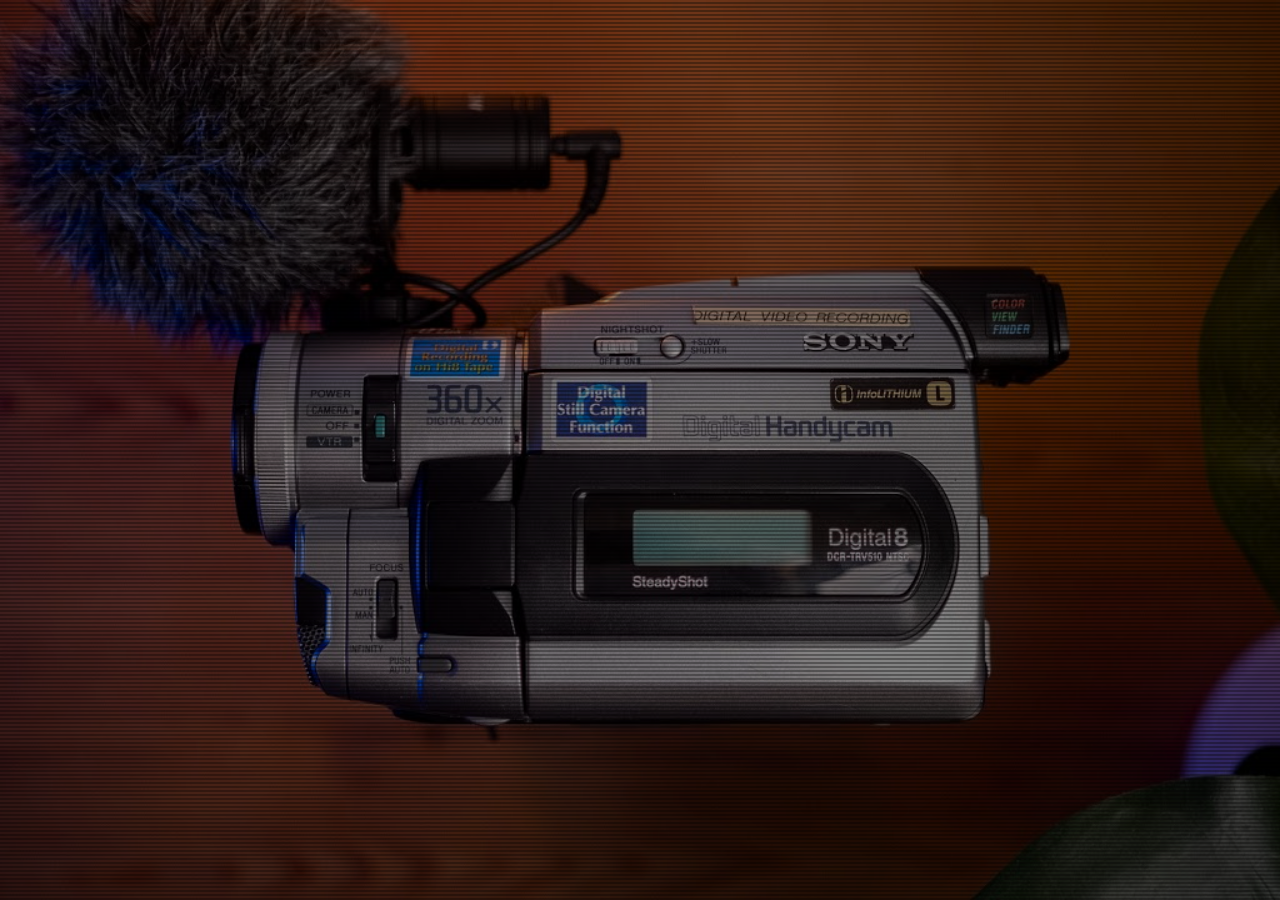
<file: index.html>
<!DOCTYPE html>
<html lang="es">
<head>
  <meta charset="UTF-8" />
  <meta name="viewport" content="width=device-width, initial-scale=1.0" />
  <title>DIGICAM GT</title>

  <!-- Fuentes de Google -->
  <link rel="preconnect" href="https://fonts.googleapis.com" />
  <link rel="preconnect" href="https://fonts.gstatic.com" crossorigin />
  <link href="https://fonts.googleapis.com/css2?family=IBM+Plex+Sans:ital,wght@0,100..700;1,100..700&display=swap" rel="stylesheet" />
  <link href="https://fonts.googleapis.com/css2?family=Source+Sans+3:ital,wght@0,200..900;1,200..900&display=swap" rel="stylesheet" />
  <link href="https://fonts.googleapis.com/css2?family=Work+Sans:ital,wght@0,100..900;1,100..900&display=swap" rel="stylesheet" />

  <!-- Estilos -->
  <link rel="stylesheet" href="Styless.css" />

  <!-- Animate.css -->
  <link rel="stylesheet" href="https://cdnjs.cloudflare.com/ajax/libs/animate.css/4.1.1/animate.min.css" />
</head>
<div class="scanlines"></div>

<div class="intro-wrap">
	<div class="noise"></div>
	<div class="noise noise-moving"></div>


</div>
<body>
  <div class="container">
    <div class="image-sequence" id="slideshow"></div>
    <h1 class="title animate__animated animate__swashIn" id="titleText">Bienvenido a la experiencia</h1>
    <div class="btn-container" id="btnContainer" style="display: none;">
      <button onclick="window.location.href='Menu.html'">quieres recordarlo?</button>
    </div>
  </div>

  <script>// === Frases posibles para mostrar aleatoriamente ===
const frases = [
  "¿Nostalgia acaso?",
  "¿Antes era mejor no?....",
  "120 MP o simplemente 5MP",
  "Ser uno más? o tener el vibe",
  "So can you wonder for a spell and live in parallel",
  "VHS O SD ",
  "FLash? Porsupuesto",
  "Personalidad claro",
  "Toj mire esta en mi pagina hola jajaja pongame 100 me desbele haciendo solo la intro ",
  "Cybershoot, coolpix , easyshare, power shoo y mas.....",
];

const titleText = document.getElementById("titleText");
const slideshow = document.getElementById("slideshow");
const btn = document.getElementById("btnContainer");

// === Mostrar frase aleatoria ===
function mostrarFraseAleatoria() {
  const fraseAleatoria = frases[Math.floor(Math.random() * frases.length)];
  titleText.innerText = fraseAleatoria;
}
mostrarFraseAleatoria();

// === Slideshow ===
const imagenes = ['Handy.jpg', 'JVC.jpg', 'maxresdefault.jpg',  'sddefault.jpg', '2583685735.jpg',  ];
let index = 0;

function cambiarImagen() {
  slideshow.style.backgroundImage = `url(${imagenes[index]})`;
  index = (index + 1) % imagenes.length;
}

cambiarImagen();
setInterval(cambiarImagen, 5000);




setTimeout(() => {
  const btn = document.getElementById('btnContainer');
  btn.classList.add('show');
}, 2000);

setTimeout(() => {
  const btn = document.getElementById('btnContainer');
  btn.style.display = 'block';
  btn.style.animation = 'fadeInLento 6s ease forwards';
  // o si usas una clase con animación, usa esto:
  // btn.classList.add('show');
}, 2000);


console.clear();
Splitting();</script>
</body>
</html>
</file>
<file: Styless.css>
/* Paleta de colores usada */
:root {
  --color-fondo: #383D43;      /* Gris oscuro (fondo general) */
  --color-texto: #DDD0BE;      /* Beige claro (texto principal) */
  --color-acento: #6D6E8C;     /* Azul grisáceo (botones y acentos) */
  --color-acento-hover: #B2B1B7; /* Hover botón */
  --color-boton-texto: #F1F1EE;  /* Texto en botón */
  --color-titulo-sombra: #222831; /* Sombra texto título */
}

@import url('https://fonts.googleapis.com/css?family=Press+Start+2P');

$dark: #270245;
$light: #fd5d8d;
$white: #fff;

* {
	margin: 0;
	padding: 0;
	box-sizing:border-box;

	&::selection {
		background: $light;
		color: darken($light, 20);
		color: $dark;
	}
}

html, body {
	width: 100%;
	height: 100%;
}

body {
  position: relative;
  background: #000;
  overflow: hidden;

  &:before {
    content: '';
    position: absolute;
    left: 0;
    top: 0;
    right: 0;
    bottom: 0;
    background: radial-gradient(ellipse at center, rgba(0,0,0,0) 0%, rgba(0,0,0,.4) 100%);
    z-index: 500;
    mix-blend-mode: overlay;
		pointer-events: none;
  }
}

.noise {
  position: fixed;
  top: 0;
  left: 0;
  width: 100vw;
  height: 100vh;
  overflow: hidden;
  z-index: 400;
  opacity: .8;
  pointer-events: none;

  &:before {
    content: '';
    position: absolute;
    top: 0;
    left: 0;
    right: 0;
    bottom: 0;
    background: url('https://ice-creme.de/images/background-noise.png');
    pointer-events: none;
  }

  &-moving {
    opacity: 1;
    z-index: 450;

    &:before {
      will-change: background-position;
      animation: noise 1s infinite alternate;
    }
  }
}

.scanlines {
  position: fixed;
  left: 0;
  top: 0;
  width: 100vw;
  height: 100vh;
  pointer-events: none;
  z-index: 300;
  opacity: .6;
  will-change: opacity;
  animation: opacity 3s linear infinite;

  &:before {
    content: '';
    position: absolute;
    left: 0;
    top: 0;
    right: 0;
    bottom: 0;
    pointer-events: none;
    background: linear-gradient(to bottom, transparent 50%, rgba(0, 0, 0, .5) 51%);
    background-size: 100% 4px;
    will-change: background, background-size;
    animation: scanlines .2s linear infinite;
  }
}

.intro-wrap {
  position: fixed;
  top: 0;
  left: 0;
  font-family: 'Press Start 2P', cursive;
  color: var(--color-texto); /* ✔ Cambiado */
  font-size: 2rem;
  width: 100vw;
  height: 100vh;
  background: var(--color-fondo); /* ✔ Cambiado */

  .noise {
    &:before {
      background-size: 200%;
    }
  }

  .play, .time, .recordSpeed {
    will-change: text-shadow;
    animation: rgbText 2s steps(9) infinite alternate;
    color: var(--color-texto); /* ✔ Añadido si faltara */
  }

  .char {
    animation: type 1.2s infinite alternate;
    animation-delay: calc(60ms * var(--char-index));
  }
}

 .time {
  position: absolute;
  right: 2rem;
  top: 2rem;
  will-change: text-shadow;
  animation: rgbText 1s steps(9) 0s infinite alternate;
  color: var(--color-texto); /* Aplicar color según paleta */
}

.recordSpeed {
  position: absolute;
  left: 2rem;
  bottom: 2rem;
  will-change: text-shadow;
  animation: rgbText 1s steps(9) 0s infinite alternate;
  color: var(--color-texto); /* Aplicar color según paleta */
}




/* Animations */
@keyframes noise {
  0%, 100% {background-position: 0 0;}
  10% {background-position: -5% -10%;}
  20% {background-position: -15% 5%;}
  30% {background-position: 7% -25%;}
  40% {background-position: 20% 25%;}
  50% {background-position: -25% 10%;}
  60% {background-position: 15% 5%;}
  70% {background-position: 0 15%;}
  80% {background-position: 25% 35%;}
  90% {background-position: -10% 10%;}
}

@keyframes opacity {
  0% {opacity: .6;}
  20% {opacity:.3;}
  35% {opacity:.5;}
  50% {opacity:.8;}
  60% {opacity:.4;}
  80% {opacity:.7;}
  100% {opacity:.6;}
}

@keyframes scanlines {
  from {
    background: linear-gradient(to bottom, transparent 50%, rgba(0, 0, 0, .5) 51%);
		background-size: 100% 4px;
  }
  to {
    background: linear-gradient(to bottom, rgba(0, 0, 0, .5) 50%, transparent 51%);
		background-size: 100% 4px;
  }
}

@keyframes rgbText {
  0% {
    text-shadow: -1px 1px 8px rgba(255, 255, 255, 0.6), 1px -1px 8px rgba(255, 255, 235, 0.7), 0px 0 1px rgba(251, 0, 231, 0.8), 0 0px 3px rgba(0, 233, 235, 0.8), 0px 0 3px rgba(0, 242, 14, 0.8), 0 0px 3px rgba(244, 45, 0, 0.8), 0px 0 3px rgba(59, 0, 226, 0.8);
  }
  25% {
    text-shadow: -1px 1px 8px rgba(255, 255, 255, 0.6), 1px -1px 8px rgba(255, 255, 235, 0.7), 0px 0 1px rgba(251, 0, 231, 0.8), 0 0px 3px rgba(0, 233, 235, 0.8), 0px 0 3px rgba(0, 242, 14, 0.8), 0 0px 3px rgba(244, 45, 0, 0.8), 0px 0 3px rgba(59, 0, 226, 0.8);
  }
  45% {
    text-shadow: -1px 1px 8px rgba(255, 255, 255, 0.6), 1px -1px 8px rgba(255, 255, 235, 0.7), 5px 0 1px rgba(251, 0, 231, 0.8), 0 5px 1px rgba(0, 233, 235, 0.8), -5px 0 1px rgba(0, 242, 14, 0.8), 0 -5px 1px rgba(244, 45, 0, 0.8), 5px 0 1px rgba(59, 0, 226, 0.8);
  }
  50% {
    text-shadow: -1px 1px 8px rgba(255, 255, 255, 0.6), 1px -1px 8px rgba(255, 255, 235, 0.7), -5px 0 1px rgba(251, 0, 231, 0.8), 0 -5px 1px rgba(0, 233, 235, 0.8), 5px 0 1px rgba(0, 242, 14, 0.8), 0 5px 1px rgba(244, 45, 0, 0.8), -5px 0 1px rgba(59, 0, 226, 0.8);
  }
  55% {
    text-shadow: -1px 1px 8px rgba(255, 255, 255, 0.6), 1px -1px 8px rgba(255, 255, 235, 0.7), 0px 0 3px rgba(251, 0, 231, 0.8), 0 0px 3px rgba(0, 233, 235, 0.8), 0px 0 3px rgba(0, 242, 14, 0.8), 0 0px 3px rgba(244, 45, 0, 0.8), 0px 0 3px rgba(59, 0, 226, 0.8);
  }
  90% {
    text-shadow: -1px 1px 8px rgba(255, 255, 255, 0.6), 1px -1px 8px rgba(255, 255, 235, 0.7), -5px 0 1px rgba(251, 0, 231, 0.8), 0 5px 1px rgba(0, 233, 235, 0.8), 5px 0 1px rgba(0, 242, 14, 0.8), 0 -5px 1px rgba(244, 45, 0, 0.8), 5px 0 1px rgba(59, 0, 226, 0.8);
  }
  100% {
    text-shadow: -1px 1px 8px rgba(255, 255, 255, 0.6), 1px -1px 8px rgba(255, 255, 235, 0.7), 5px 0 1px rgba(251, 0, 231, 0.8), 0 -5px 1px rgba(0, 233, 235, 0.8), -5px 0 1px rgba(0, 242, 14, 0.8), 0 5px 1px rgba(244, 45, 0, 0.8), -5px 0 1px rgba(59, 0, 226, 0.8);
  }
}

@keyframes type {
  0%, 19% {opacity:0;}
  20%, 100% {opacity:1;}
}

/* Reset básico */
* {
  margin: 0;
  padding: 0;
  box-sizing: border-box;
}

/* Body y html ocupan toda la pantalla */
html, body {
  height: 100%;
  font-family: 'Source Sans 3', sans-serif;
  background-color: var(--color-fondo);
  color: var(--color-texto);
  overflow: hidden;
  display: flex;
  justify-content: center;
  align-items: center;
}

/* Contenedor principal */
.container {
  position: relative;
  width: 100vw;
  height: 100vh;
  overflow: hidden;
  display: flex;
  flex-direction: column;
  justify-content: center;
  align-items: center;
}

/* Slideshow de imágenes */
.image-sequence {
  position: absolute;
  top: 0; left: 0;
  width: 100%;
  height: 100%;
  background-size: cover;
  background-position: center;
  filter: brightness(0.6); /* oscurecer para que el texto destaque */
  z-index: 0;
  transition: background-image 1s ease-in-out;
}

/* Título */
.title {
  position: relative;
  z-index: 10;
  font-size: 3rem;
  text-align: center;
  padding: 0 1rem;
  text-shadow: 2px 2px 8px var(--color-titulo-sombra);
  color: var(--color-texto);
  max-width: 90vw;
}

/* Contenedor del botón */
.btn-container {
  position: relative;
  z-index: 10;
  margin-top: 2rem;
}

/* Botón */
button {
  padding: 1rem 2rem;
  font-size: 1.2rem;
  background-color: var(--color-acento);
  color: var(--color-boton-texto);
  border: none;
  border-radius: 10px;
  cursor: pointer;
  transition: background-color 0.3s ease, color 0.3s ease;
  box-shadow: 0 2px 6px rgba(0,0,0,0.3);
}

button:hover {
  background-color: var(--color-acento-hover);
  color: var(--color-fondo);
}


.title {
  position: relative;
  z-index: 10;
  font-size: 3rem;
  text-align: center;
  padding: 0 1rem;
  text-shadow: 2px 2px 8px var(--color-titulo-sombra);
  color: var(--color-texto);
  max-width: 90vw;

  opacity: 0; /* Empieza invisible */
  animation: fadeInText 4s ease forwards; /* Duración 4 segundos */
}

@keyframes fadeInText {
  from {
    opacity: 0;
  }
  to {
    opacity: 1;
  }
}


@keyframes fadeInLento {
  0% {
    opacity: 0;
    transform: translateY(20px); /* sube desde abajo */
  }
  100% {
    opacity: 1;
    transform: translateY(0);
  }
}

/* TÍTULO */
.title {
  font-size: 5rem; /* más grande */
  text-align: center;
  color: var(--color-texto);
  text-shadow: 2px 2px 8px var(--color-titulo-sombra);
  max-width: 90vw;
  opacity: 0;
  animation: fadeInLento 5s ease forwards;
  animation-delay: 5s; /* empieza un poco después */
}

/* BOTÓN */
#btnContainer {
  display: none; /* oculto al principio en JS */
  text-align: center;
  opacity: 0;
  animation: fadeInLento 5s ease forwards;
  animation-delay: 5s; /* inicia justo al mostrarse por JS */
}

.title {
  font-size: 5rem;
  text-align: center;
  color: var(--color-texto);
  text-shadow: 2px 2px 8px var(--color-titulo-sombra);
  max-width: 90vw;
  opacity: 0;
  animation: fadeInLento 5s ease forwards;
  animation-delay: 0s; /* empieza inmediatamente */
}




#btnContainer {
  visibility: hidden;
  opacity: 0;
  transform: translateY(30px);
  transition: opacity 2s ease, transform 2s ease;
  /* IMPORTANTE: ya no uses display: none */
}

#btnContainer.show {
  visibility: visible;
  opacity: 1;
  transform: translateY(0);
}




html, body { height: 100%; }
body { 
  background: hsl(256, 18%, 17%);
  background-image:
    radial-gradient(
      circle at top right,
      hsl(256, 18%, 35%),
      hsl(256, 18%, 25%),
      hsl(256, 24%, 16%)
    );
}

canvas {  
  position: absolute;
  top: 0; right: 0; bottom: 0; left: 0;
  margin: auto; 
  max-width: 100%;
  height: auto;
}
</file>
